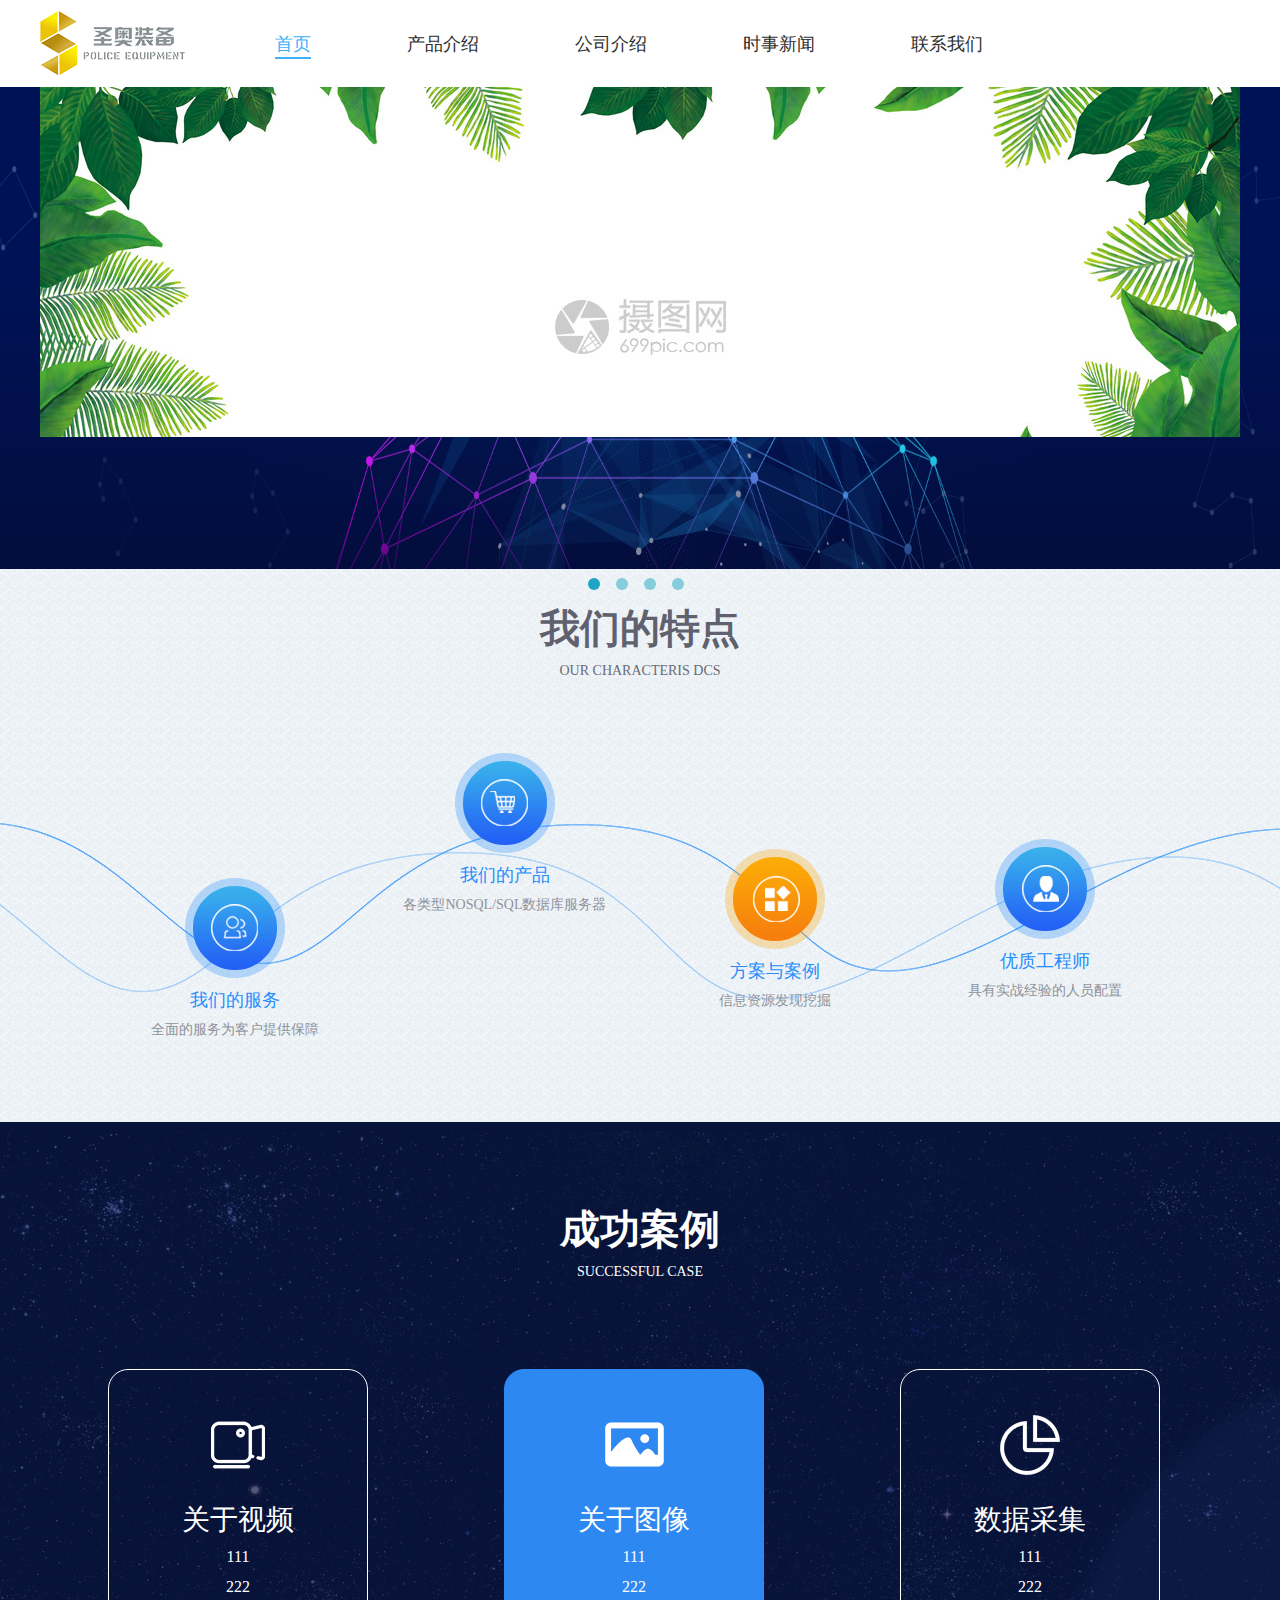
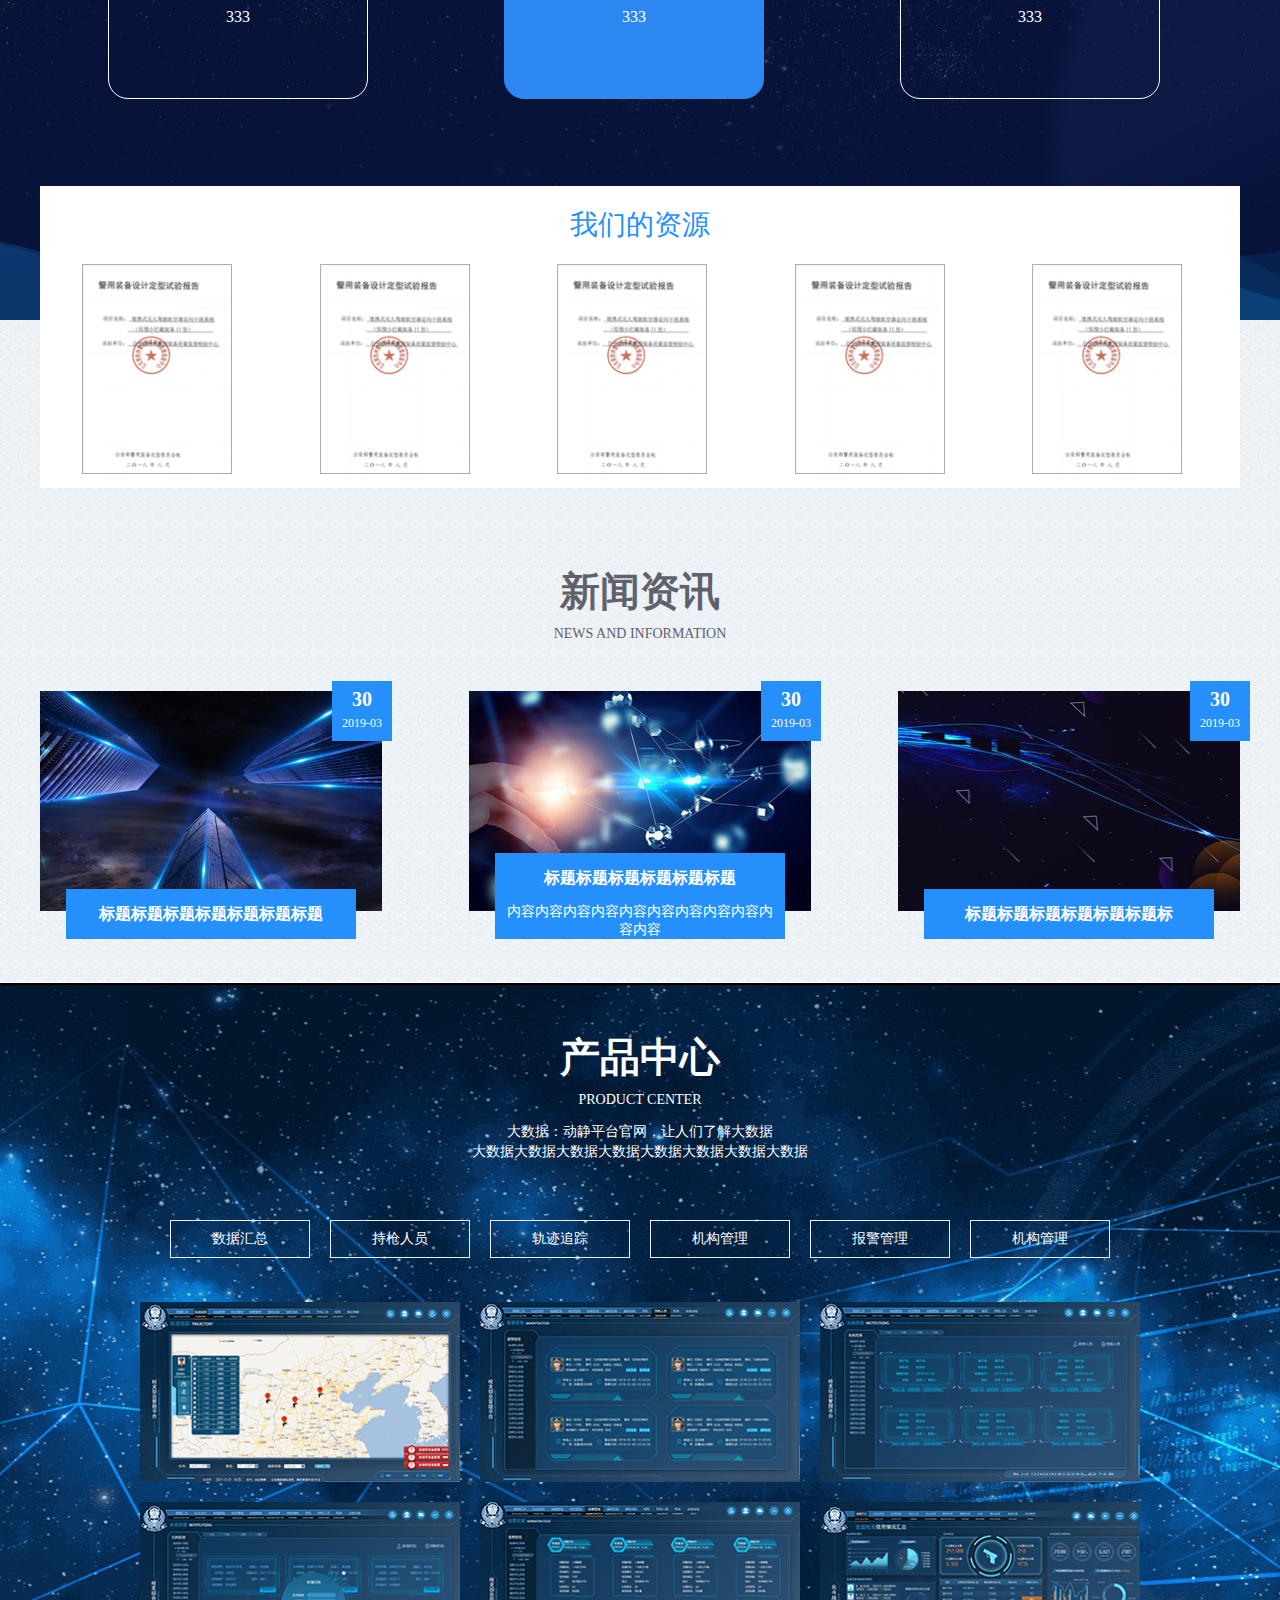
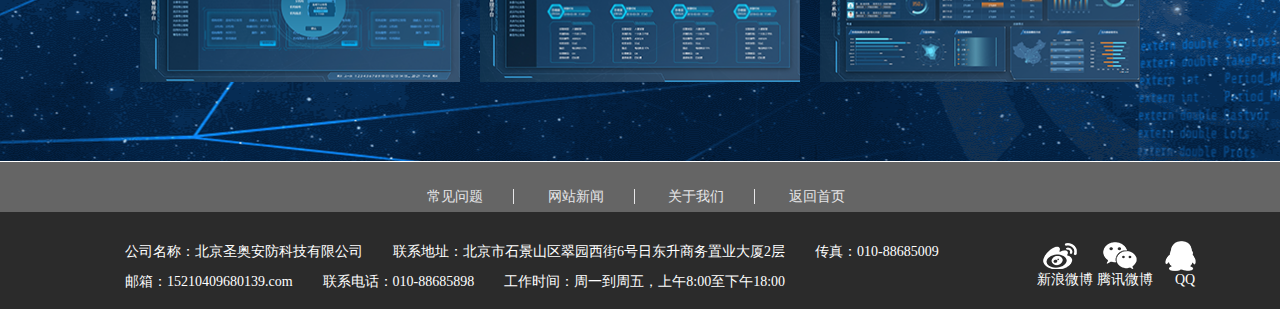
<file: html/index.html>
<!DOCTYPE HTML PUBLIC "-//W3C//DTD XHTML 1.0 Strict//EN" "http://www.w3.org/TR/xhtml1/DTD/xhtml1-strict.dtd">
<html dir="ltr" xmlns="http://www.w3.org/1999/xhtml" lang="en-US">

<head>
<meta http-equiv="Content-Type" content="text/html; charset=UTF-8">
<meta name="viewport" content="width=device-width, user-scalable=no">
<title>圣奥装备</title>
<link rel="stylesheet" href="../style/reset.css" type="text/css" media="screen">
<link rel="stylesheet" type="text/css" href="../style/banner.css" media="screen" />
<link rel="stylesheet" href="../style/index11.css">
<script type="text/javascript" src="../js/jquery.js"></script>
</head>

<body>
<div id="header" class="center1200">
	<h1 class="logo fl">圣奥装备</h1>
	<div class="nav fl clearfix">
		<ul>
			<li>
				<span class="active">首页</span>
			</li>
			<li>
				<span>产品介绍</span>
			</li>
			<li>
				<span>公司介绍</span>
			</li>
			<li>
				<span>时事新闻</span>
			</li>
			<li>
				<span>联系我们</span>
			</li>
		</ul>
	</div>
</div>
<div id="banner">
	<div style="position:relative;" class="slideshow grid_12 ">
		<div class="holder">
			<!-- 主体部分 -->
			<div id="wowslider-container" >
				<div class="ws_images" >
					<ul>
						<li><a href="#"><img src="../img/banner/a1.jpg" alt="123"  title="" /></a></li>
						<li><a href="#"><img src="../img/banner/a2.jpg" alt="456" title="标题1234" /></a>标题12345</li>
						<li><a href="#"><img src="../img/banner/a3.jpg" alt="789" title="标题1234" /></a>标题12346</li>
						<!-- <li><iframe width="100%" height="100%" src="https://www.youtube.com/embed/_GOt0sMIZVY?autoplay=0&rel=0&enablejsapi=1&playerapiid=ytplayer&wmode=transparent"frameborder="0" allowfullscreen></iframe><img src="../img/banner/slide5new.jpg" alt="012" title="" /></li> -->
						<li><a href="#"><img src="../img/banner/a4.jpg" alt="012" title="" /></a></li>
					</ul>
				</div>
				<div class="ws_bullets">
					<div>
						<a href="#"><img src="../img/banner/slide1.png" alt="CSS3 Slider" /></a>
						<a href="#"><img src="../img/banner/slide2.png" alt="CSS Slideshow" /></a>
						<a href="#"><img src="../img/banner/slide3.png" alt="CSS Gallery" /></a>
						<a href="#"><img src="../img/banner/slide5new.jpg" alt="Video Support" /></a>
					</div>
				</div>
			</div>
			<script type="text/javascript" src="../js/wowslider.js"></script>
			<script type="text/javascript" src="../js/script.js"></script>
			<!-- 主体部分. -->
		</div>
	</div>
	<!-- <div class="banner ">
		1111
	</div> -->
</div>
<div id="content">
	<div class="tedian">
		<div class="bg"></div>
		<div class="main center1200">
			<div class="title">
				<h2>我们的特点</h2>
				<span>OUR CHARACTERIS DCS</span>
			</div>
			<ul class="item_wrap  ">
				<li class="item item1">
					<div class="icon"></div>
					<div class="title1">我们的服务</div>
					<div class="title2">全面的服务为客户提供保障</div>
				</li>
				<li class="item item2">
					<div class="icon"></div>
					<div class="title1">我们的产品</div>
					<div class="title2">各类型NOSQL/SQL数据库服务器</div>
				</li>
				<li class="item item3">
					<div class="icon"></div>
					<div class="title1">方案与案例</div>
					<div class="title2">信息资源发现挖掘</div>
				</li>
				<li class="item item4">
					<div class="icon"></div>
					<div class="title1">优质工程师</div>
					<div class="title2">具有实战经验的人员配置</div>
				</li>
			</ul>
		</div>
	</div>
	<div class="case">
		<div class="main center1200">
			<div class="title">
				<h2>成功案例</h2>
				<span>SUCCESSFUL CASE</span>
			</div>
			<ul class="item_wrap clearfix">
				<li class="item fl">
					<div class="item_box item_box1">
						<div class="item_icon"></div>
						<div class="item_title">关于视频</div>
						<p>111</p>
						<p>222</p>
						<p>333</p>
					</div>
				</li>
				<li class="item fl">
					<div class="item_box item_box2">
						<div class="item_icon"></div>
						<div class="item_title">关于图像</div>
						<p>111</p>
						<p>222</p>
						<p>333</p>
					</div>
				</li>
				<li class="item fl">
					<div class="item_box item_box3">
						<div class="item_icon"></div>
						<div class="item_title">数据采集</div>
						<p>111</p>
						<p>222</p>
						<p>333</p>
					</div>
				</li>
			</ul>
		</div>
	</div>
	<div class="news">
		<div class="main center1200">
			<div class="ziyuan">
				<p>我们的资源</p>
				<div class="img_wrap clearfix">
					<img src="../img/2456.png" alt="">
					<img src="../img/2456.png" alt="">
					<img src="../img/2456.png" alt="">
					<img src="../img/2456.png" alt="">
					<img src="../img/2456.png" alt="">
				</div>
			</div>
			<div class="title">
				<h2>新闻资讯</h2>
				<span>NEWS AND INFORMATION</span>
			</div>
			<div class="item_wrap">
				<div class="item fl">
					<img src="../img/news1.png" alt="">
					<div class="title">
						<h3>标题标题标题标题标题标题标题</h3>
					</div>
					<div class="icon">
						<strong>30</strong>
						<p>2019-03</p>
					</div>
				</div>
				<div class="item center">
					<img src="../img/news2.png" alt="">
					<div class="title">
						<h3>标题标题标题标题标题标题</h3>
						<p>内容内容内容内容内容内容内容内容内容内容内容</p>
					</div>
					<div class="icon">
						<strong>30</strong>
						<p>2019-03</p>
					</div>
				</div>
				<div class="item fr">
					<img src="../img/news3.png" alt="">
					<div class="title">
						<h3>标题标题标题标题标题标题标</h3>
					</div>
					<div class="icon">
						<strong>30</strong>
						<p>2019-03</p>
					</div>
				</div>
			</div>
		</div>
	</div>
	<div class="product">
		<div class="main center1200">
			<div class="title">
				<h2>产品中心</h2>
				<span>PRODUCT CENTER</span>
			</div>
			<div class="jieshao">
				<p>大数据：动静平台官网，让人们了解大数据</p>
				<p>大数据大数据大数据大数据大数据大数据大数据大数据</p>
			</div>
			<div class="nav">
				<div class="nav_item fl">数据汇总</div>
				<div class="nav_item fl">持枪人员</div>
				<div class="nav_item fl">轨迹追踪</div>
				<div class="nav_item fl">机构管理</div>
				<div class="nav_item fl">报警管理</div>
				<div class="nav_item fl">机构管理</div>
			</div>
			<div class="img_wrap">
				<img src="../img/product1.png" alt="" class="fl">
				<img src="../img/product2.png" alt="" class="fl">
				<img src="../img/product3.png" alt="" class="fl last">
				<img src="../img/product4.png" alt="" class="fl">
				<img src="../img/product5.png" alt="" class="fl">
				<img src="../img/product6.png" alt="" class="fl last">
			</div>
		</div>
	</div>
</div>
<div id="footer">
	<div class="up">
		<div class="main">
			<span>常见问题</span>
			<span>网站新闻</span>
			<span>关于我们</span>
			<span class="last">返回首页</span>
		</div>
	</div>
	<div class="down">
		<div class="main clearfix">
			<div class="message fl">
				<p>公司名称：北京圣奥安防科技有限公司</p>
				<p>联系地址：北京市石景山区翠园西街6号日东升商务置业大厦2层</p>
				<p>传真：010-88685009</p>
				<p>邮箱：15210409680139.com</p>
				<p>联系电话：010-88685898</p>
				<p>工作时间：周一到周五，上午8:00至下午18:00</p>
			</div>
			<div class="link fr">
				<div class="item fl">
					<p class="icon icon1"></p>
					<p class="text">新浪微博</p>
				</div>
				<div class="item fl">
					<p class="icon icon2"></p>
					<p class="text">腾讯微博</p>
				</div>
				<div class="item fl">
					<p class="icon icon3"></p>
					<p class="text">QQ</p>
				</div>
			</div>
		</div>
	</div>
</div>
</body>
</html>
</file>
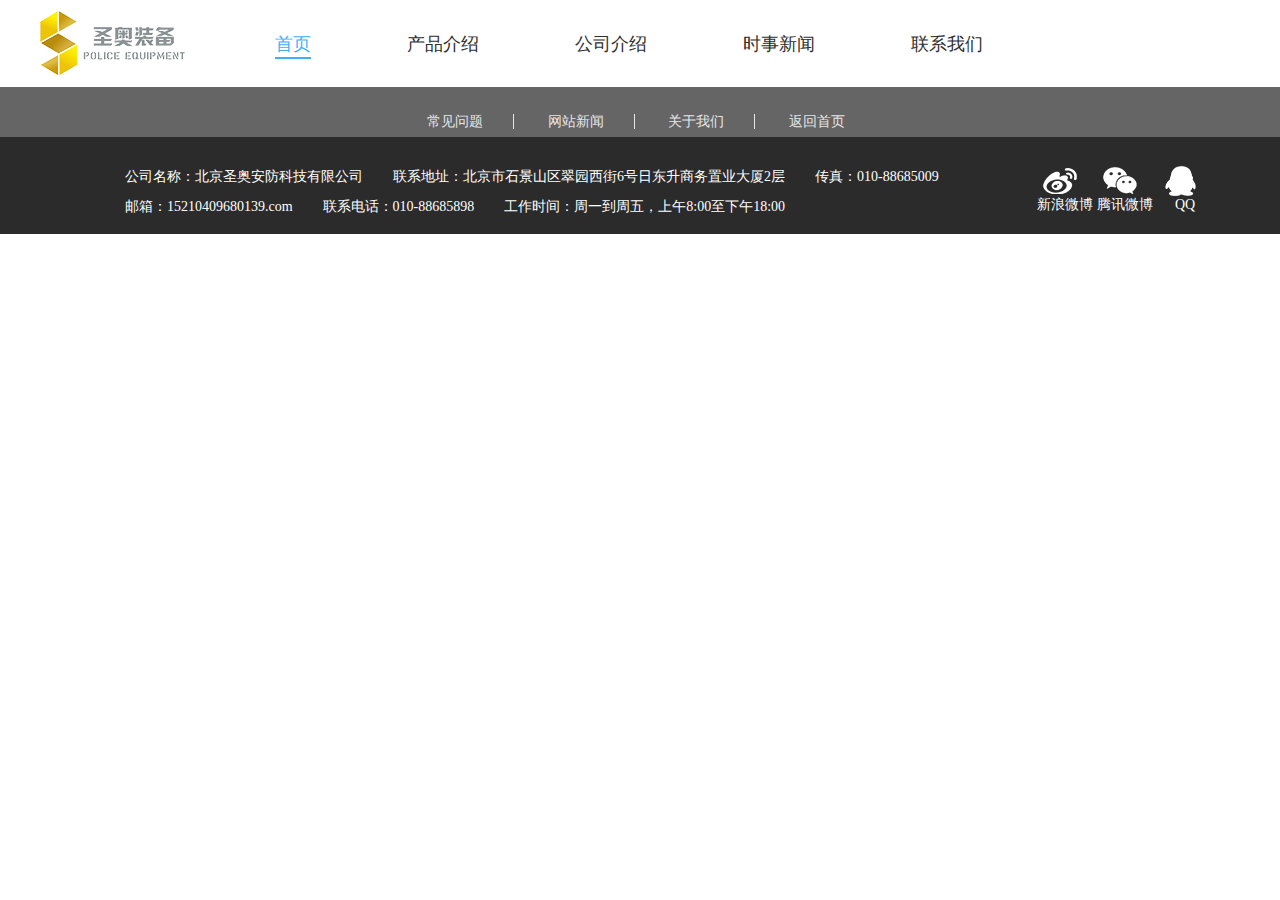
<file: html/company.html>
<!DOCTYPE HTML PUBLIC "-//W3C//DTD XHTML 1.0 Strict//EN" "http://www.w3.org/TR/xhtml1/DTD/xhtml1-strict.dtd">
<html dir="ltr" xmlns="http://www.w3.org/1999/xhtml" lang="en-US">

<head>
<meta http-equiv="Content-Type" content="text/html; charset=UTF-8">
<meta name="viewport" content="width=device-width, user-scalable=no">
<title>圣奥装备</title>
<link rel="stylesheet" href="../style/reset.css" type="text/css" media="screen">
<link rel="stylesheet" type="text/css" href="../style/banner.css" media="screen" />
<link rel="stylesheet" href="../style/product.css">
<script type="text/javascript" src="../js/jquery.js"></script>
</head>

<body>
<div id="header" class="center1200">
	<h1 class="logo fl">圣奥装备</h1>
	<div class="nav fl clearfix">
		<ul>
			<li>
				<span class="active">首页</span>
			</li>
			<li>
				<span>产品介绍</span>
			</li>
			<li>
				<span>公司介绍</span>
			</li>
			<li>
				<span>时事新闻</span>
			</li>
			<li>
				<span>联系我们</span>
			</li>
		</ul>
	</div>
</div>
<div id="banner">
	
	
</div>
<div id="content">
	







</div>
<div id="footer">
	<div class="up">
		<div class="main">
			<span>常见问题</span>
			<span>网站新闻</span>
			<span>关于我们</span>
			<span class="last">返回首页</span>
		</div>
	</div>
	<div class="down">
		<div class="main clearfix">
			<div class="message fl">
				<p>公司名称：北京圣奥安防科技有限公司</p>
				<p>联系地址：北京市石景山区翠园西街6号日东升商务置业大厦2层</p>
				<p>传真：010-88685009</p>
				<p>邮箱：15210409680139.com</p>
				<p>联系电话：010-88685898</p>
				<p>工作时间：周一到周五，上午8:00至下午18:00</p>
			</div>
			<div class="link fr">
				<div class="item fl">
					<p class="icon icon1"></p>
					<p class="text">新浪微博</p>
				</div>
				<div class="item fl">
					<p class="icon icon2"></p>
					<p class="text">腾讯微博</p>
				</div>
				<div class="item fl">
					<p class="icon icon3"></p>
					<p class="text">QQ</p>
				</div>
			</div>
		</div>
	</div>
</div>
</body>
</html>
</file>
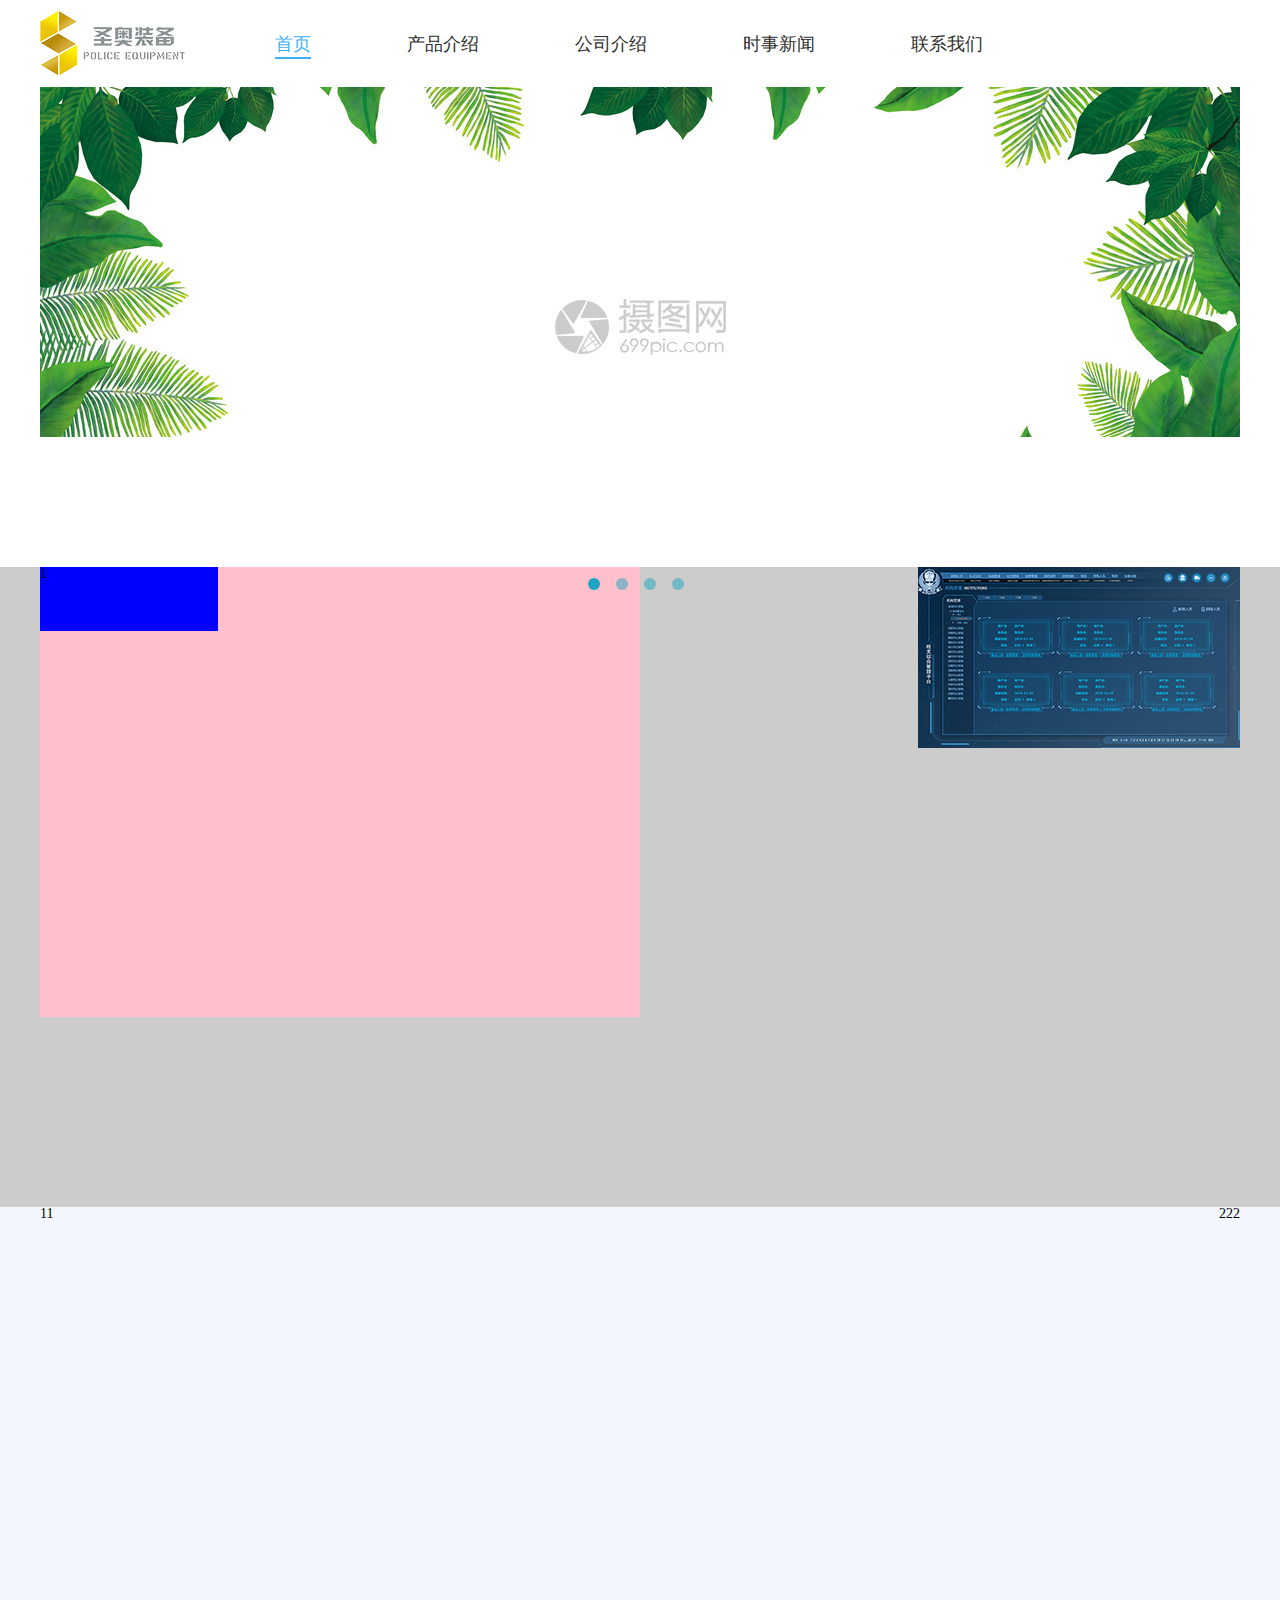
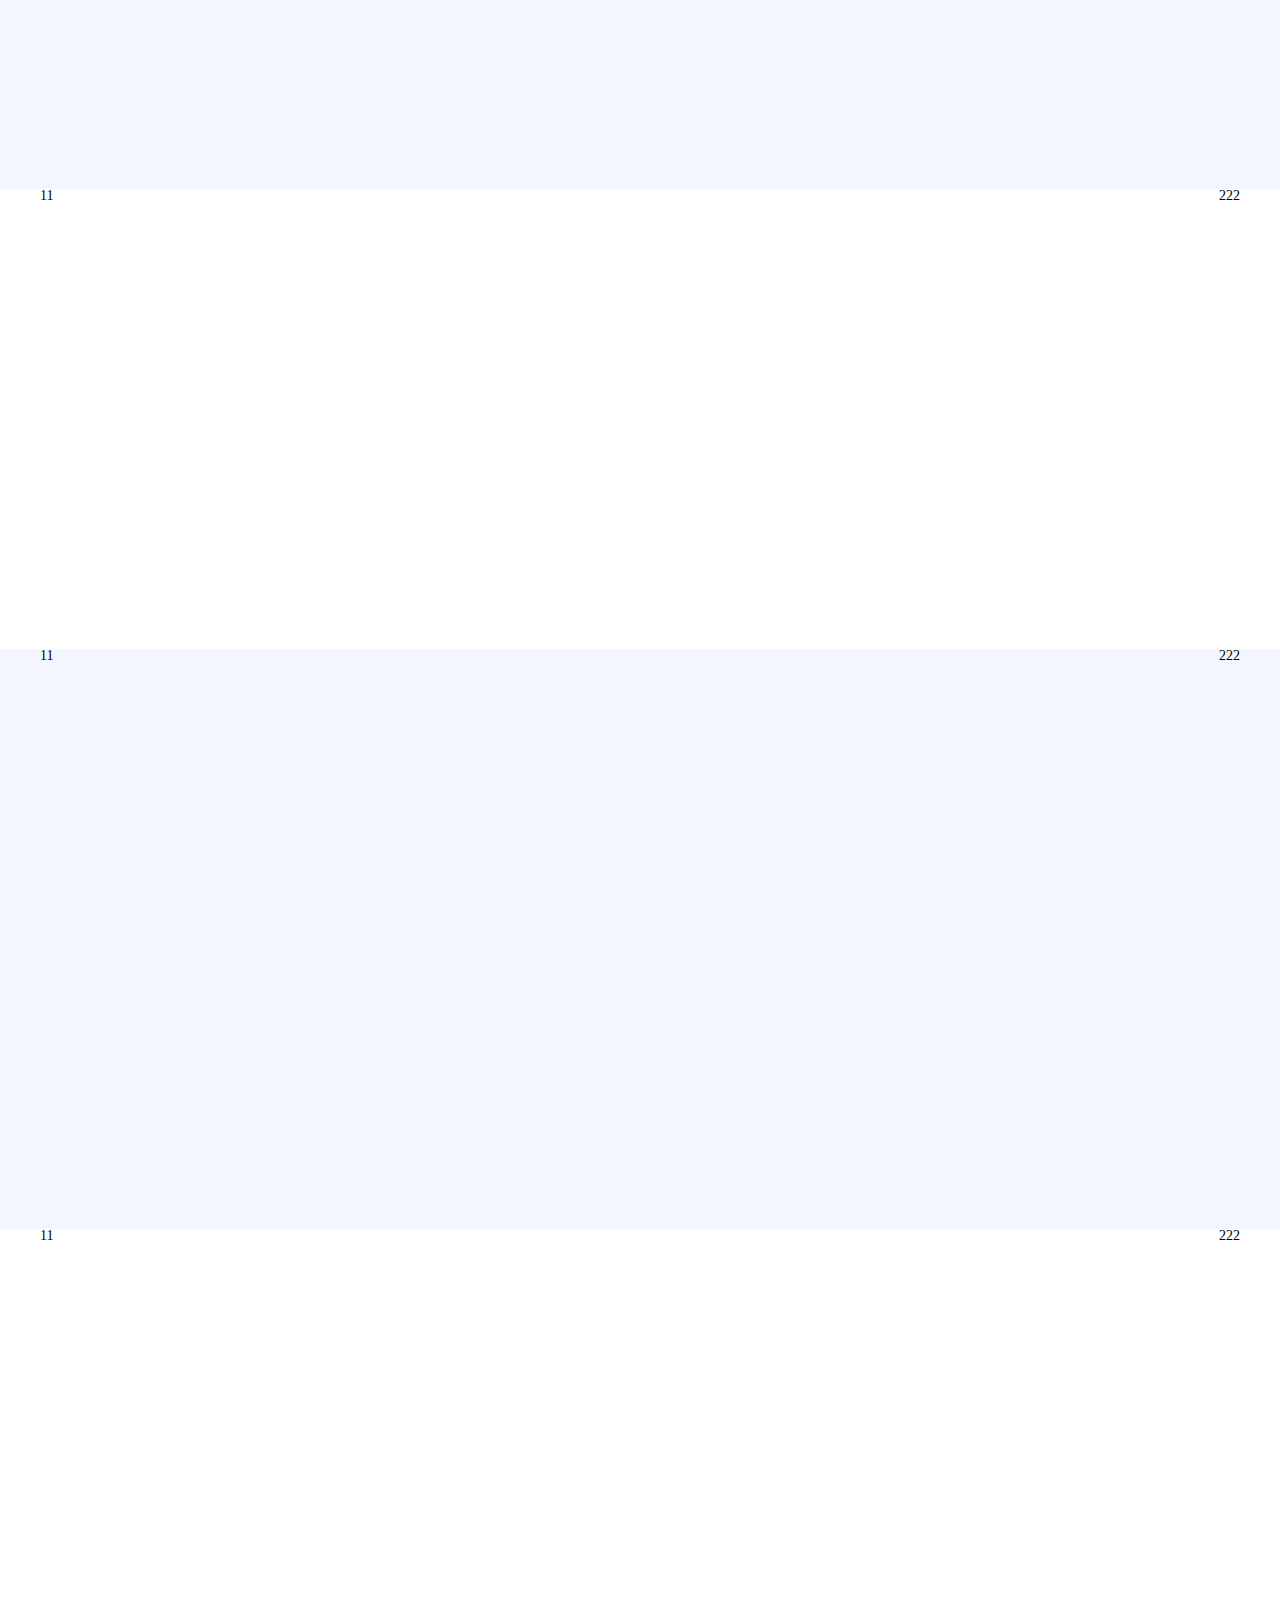
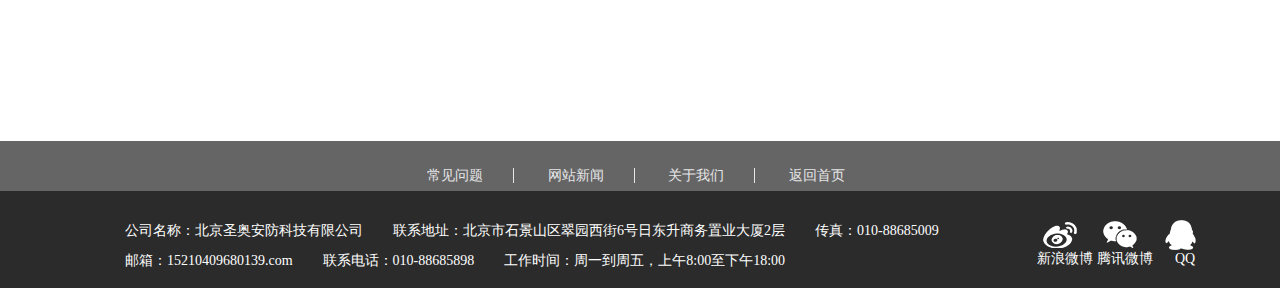
<file: html/product.html>
<!DOCTYPE HTML PUBLIC "-//W3C//DTD XHTML 1.0 Strict//EN" "http://www.w3.org/TR/xhtml1/DTD/xhtml1-strict.dtd">
<html dir="ltr" xmlns="http://www.w3.org/1999/xhtml" lang="en-US">

<head>
<meta http-equiv="Content-Type" content="text/html; charset=UTF-8">
<meta name="viewport" content="width=device-width, user-scalable=no">
<title>圣奥装备</title>
<link rel="stylesheet" href="../style/reset.css" type="text/css" media="screen">
<link rel="stylesheet" type="text/css" href="../style/banner.css" media="screen" />
<link rel="stylesheet" href="../style/product.css">
<script type="text/javascript" src="../js/jquery.js"></script>
</head>

<body>
<div id="header" class="center1200">
	<h1 class="logo fl">圣奥装备</h1>
	<div class="nav fl clearfix">
		<ul>
			<li>
				<span class="active">首页</span>
			</li>
			<li>
				<span>产品介绍</span>
			</li>
			<li>
				<span>公司介绍</span>
			</li>
			<li>
				<span>时事新闻</span>
			</li>
			<li>
				<span>联系我们</span>
			</li>
		</ul>
	</div>
</div>
<div id="banner">
	<div style="position:relative;" class="slideshow grid_12 ">
		<div class="holder">
			<!-- 主体部分 -->
			<div id="wowslider-container" >
				<div class="ws_images" >
					<ul>
						<li><a href="#"><img src="../img/banner/a1.jpg" alt="123"  title="" /></a></li>
						<li><a href="#"><img src="../img/banner/a2.jpg" alt="456" title="标题1234" /></a>标题12345</li>
						<li><a href="#"><img src="../img/banner/a3.jpg" alt="789" title="标题1234" /></a>标题12346</li>
						<!-- <li><iframe width="100%" height="100%" src="https://www.youtube.com/embed/_GOt0sMIZVY?autoplay=0&rel=0&enablejsapi=1&playerapiid=ytplayer&wmode=transparent"frameborder="0" allowfullscreen></iframe><img src="../img/banner/slide5new.jpg" alt="012" title="" /></li> -->
						<li><a href="#"><img src="../img/banner/a4.jpg" alt="012" title="" /></a></li>
					</ul>
				</div>
				<div class="ws_bullets">
					<div>
						<a href="#"><img src="../img/banner/slide1.png" alt="CSS3 Slider" /></a>
						<a href="#"><img src="../img/banner/slide2.png" alt="CSS Slideshow" /></a>
						<a href="#"><img src="../img/banner/slide3.png" alt="CSS Gallery" /></a>
						<a href="#"><img src="../img/banner/slide5new.jpg" alt="Video Support" /></a>
					</div>
				</div>
			</div>
			<script type="text/javascript" src="../js/wowslider.js"></script>
			<script type="text/javascript" src="../js/script.js"></script>
			<!-- 主体部分. -->
		</div>
	</div>
	<!-- <div class="banner ">
		1111
	</div> -->
</div>
<div id="content">
	<div class="module module1">
        <div class="main center1200">
            <div class="text fl left_text">
                <div class="number">
                    <i>1</i>
                </div>
            </div>
            <div class="img_wrap fr">
                <img src="../img/product3.png" alt="">
            </div>
        </div>
    </div>
    <div class="module module2">
        <div class="main center1200">
            <div class="text fl">
                11
            </div>
            <div class="img_wrap fr">
                222
            </div>
        </div>
    </div>
    <div class="module module3">
        <div class="main center1200">
            <div class="text fl">
                11
            </div>
            <div class="img_wrap fr">
                222
            </div>
        </div>
    </div>
    <div class="module module4">
        <div class="main center1200">
            <div class="text fl">
                11
            </div>
            <div class="img_wrap fr">
                222
            </div>
        </div>
    </div>
    <div class="module module5">
        <div class="main center1200">
            <div class="text fl">
                11
            </div>
            <div class="img_wrap fr">
                222
            </div>
        </div>
    </div>   








</div>
<div id="footer">
	<div class="up">
		<div class="main">
			<span>常见问题</span>
			<span>网站新闻</span>
			<span>关于我们</span>
			<span class="last">返回首页</span>
		</div>
	</div>
	<div class="down">
		<div class="main clearfix">
			<div class="message fl">
				<p>公司名称：北京圣奥安防科技有限公司</p>
				<p>联系地址：北京市石景山区翠园西街6号日东升商务置业大厦2层</p>
				<p>传真：010-88685009</p>
				<p>邮箱：15210409680139.com</p>
				<p>联系电话：010-88685898</p>
				<p>工作时间：周一到周五，上午8:00至下午18:00</p>
			</div>
			<div class="link fr">
				<div class="item fl">
					<p class="icon icon1"></p>
					<p class="text">新浪微博</p>
				</div>
				<div class="item fl">
					<p class="icon icon2"></p>
					<p class="text">腾讯微博</p>
				</div>
				<div class="item fl">
					<p class="icon icon3"></p>
					<p class="text">QQ</p>
				</div>
			</div>
		</div>
	</div>
</div>
</body>
</html>
</file>
<file: style/banner.css>
/*
 *	generated by WOW Slider 2.6
 *	template Shady
 */
@font-face {
    font-family: 'MisoBold';
    src: url('miso-bold-webfont.eot');
    src: url('miso-bold-webfont.eot?#iefix') format('embedded-opentype'),
         url('miso-bold-webfont.ttf') format('truetype');
    font-weight: normal;
    font-style: normal;
}

@font-face {
  font-family: 'fullscreen';
  src: url('fullscreen.eot');
  src: url('fullscreen.eot#iefix') format('embedded-opentype'),
       url('fullscreen.woff') format('woff'),
       url('fullscreen.ttf') format('truetype'),
       url('fullscreen.svg#fullscreen') format('svg');
  font-weight: normal;
  font-style: normal;
}

@font-face {
  font-family: 'wowslider-controls';
  src: url('wowslider-controls.eot');
  src: url('wowslider-controls.eot#iefix') format('embedded-opentype'),
       url('wowslider-controls.woff') format('woff'),
       url('wowslider-controls.ttf') format('truetype'),
       url('wowslider-controls.svg#wowslider-controls') format('svg');
  font-weight: normal;
  font-style: normal;
}



#wowslider-container { 
	zoom: 1; 
	position: relative; 
	width: 100%;
	max-width:1200px;
	/* max-height:350px; */
	height:480px;
	margin:0px auto 0px;
	z-index:100;
	border:none;
	text-align:left; /* reset align=center */
	font-size: 10px;
}
#wowslider-container.fullscreen-mode,
#wowslider-container.fullwidth-mode {
	max-width:none;
	max-height:none;
}


* html #wowslider-container{ width:960px }
#wowslider-container .ws_images ul{
	position:relative;
	width: 10000%; 
	height:100%;
	left:0;
	list-style:none;
	margin:0;
	padding:0;
	border-spacing:0;
	overflow: visible;
	/*table-layout:fixed;*/
}
#wowslider-container .ws_images ul li{
	position: relative;
	width:1%;
	height:100%;
	line-height:0; /*opera*/
	overflow: hidden;
	float:left;
	font-size:0;
	padding:0 0 0 0 !important;
	margin:0 0 0 0 !important;
}

#wowslider-container .ws_images{
	position: relative;
	left:0;
	top:0;
	width:100%;
	height:100%;
	max-height:350px;
	overflow:hidden;
}
#wowslider-container.fullscreen-mode .ws_images,
#wowslider-container.fullwidth-mode .ws_images {
	max-height:none;
}
#wowslider-container .ws_images a{
	width:100%;
	display:block;
	color:transparent;
}
#wowslider-container.fullscreen-mode .ws_images a,
#wowslider-container.fullwidth-mode .ws_images a {
	height:100%;
}
#wowslider-container img{
	max-width: none !important;
}
#wowslider-container .ws_images img{
	width:100%;
	border:none 0;
	max-width: none;
	padding:0;
	margin:0;
}

#wowslider-container .ws_images iframe {
	position: absolute;
	z-index: -1;
}
#wowslider-container a{ 
	text-decoration: none; 
	outline: none; 
	border: none; 
}

#wowslider-container  .ws_bullets { 
	float: left;
	position:absolute;
	z-index:70;
}
#wowslider-container  .ws_bullets div{
	position:relative;
	float:left;
	font-size: 0px; 
}
#wowslider-container  a.wsl{
	display:none;
}
#wowslider-container  .ws_bullets { 
	padding: 10px; 
}
#wowslider-container .ws_bullets a { 
	margin-left:16px;
	width:12px;
	height:12px;
	float: left;
	text-indent: -4000px;
	position:relative;

	background: rgb(30,165,194); /* ie */
	background: rgba(30,165,194,0.5);
	-webkit-border-radius: 50%;
	-moz-border-radius: 50%;
	border-radius: 50%;
}
#wowslider-container .ws_bullets a.ws_selbull, #wowslider-container .ws_bullets a:hover{
	background: rgba(30,165,194,1);
}
#wowslider-container .ws_bullets a:hover {
	-webkit-animation: pulseIn .9s infinite linear;
	-moz-animation: pulseIn .9s infinite linear;
	animation: pulseIn .9s infinite linear;
}
#wowslider-container a.ws_next, #wowslider-container a.ws_prev {
	font-family: 'wowslider-controls';
	position:absolute;
	display:none;
	text-shadow: none;
	text-align: center;
	background: rgb(30,165,194);
	color: #fff;
	top:50%;
	margin-top:-2.5em;
	height: 5em;
	width: 5em;
	z-index:60;
	-webkit-border-radius: 50%;
	-moz-border-radius: 50%;
	border-radius: 50%;
}
#wowslider-container a.ws_next:hover,
#wowslider-container a.ws_prev:hover{
	background: rgba(30,165,194,0.6);
}
#wowslider-container a.ws_next{
	right:10px;
}
#wowslider-container a.ws_next:after {
	content: '\e801';
	display: block;
	font-size: 3.5em;
	line-height: 1.7em;
}
#wowslider-container a.ws_prev {
	left:10px;
}

@keyframes b_s {
	from{
		transform: scale(1)
	}
	to{
		transform: scale(1.5)
	}
}


#wowslider-container a.ws_prev:after {
	/* content: '\e800'; */
	content: '<';
	display: block;
	/* font-size: 3.5em; */
	font-size: 26px;
	line-height: 60px;
	/* line-height: 1.7em; */
	animation: b_s .6s linear infinite;
	animation-direction: alternate;
}
#wowslider-container a.ws_next:after {
	/* content: '\e800'; */
	content: '>';
	display: block;
	/* font-size: 3.5em; */
	font-size: 26px;
	line-height: 60px;
	/* line-height: 1.7em; */
	animation: b_s .6s linear infinite;
	animation-direction: alternate;
}

/* 
#wowslider-container a.ws_prev:hover:after {
	-webkit-animation: prevArrow .7s infinite ease-in-out;
	-moz-animation: prevArrow .7s infinite ease-in-out;
	animation: prevArrow .7s infinite ease-in-out;
} */
/* #wowslider-container a.ws_next:hover:after {
	-webkit-animation: nextArrow .7s infinite ease-in-out;
	-moz-animation: nextArrow .7s infinite ease-in-out;
	animation: nextArrow .7s infinite ease-in-out;
} */





* html #wowslider-container a.ws_next,* html #wowslider-container a.ws_prev{display:block;}
#wowslider-container:hover a.ws_next, #wowslider-container:hover a.ws_prev {display:block}
/* bottom center */
#wowslider-container  .ws_bullets {
	bottom:-33px;
	left:50%;
}
#wowslider-container  .ws_bullets div{
	left:-70%;
}

#wowslider-container .ws-title{
	position:absolute;
	display:block;
	bottom: 0.31em;
	left: 1.23em;
	margin: 9px;
	z-index: 50;
	font-family:MisoBold, Oswald, Impact,Charcoal, sans-serif;
	font-size: 5.5em;
	color: #FFF;
	text-shadow: 1px 1px 1px #333333;
}
#wowslider-container .ws-title div,#wowslider-container .ws-title span{
	display:inline-block;
	padding:10px;
	background:#3398B6;
	border-radius:5px;
	-moz-border-radius:5px;
	-webkit-border-radius:5px;
	opacity:0.95;
	filter:progid:DXImageTransform.Microsoft.Alpha(opacity=95);	
}
#wowslider-container .ws-title div{
	display:block;
	background:#B02D15;
	margin-top:10px;
	color: #FFFFFF;
	opacity:0.8;
	text-shadow: 1px 1px 1px #000000;
}


#wowslider-container .ws_images > ul{
	animation: wsBasic 16.8s infinite;
	-moz-animation: wsBasic 16.8s infinite;
	-webkit-animation: wsBasic 16.8s infinite;
}
@keyframes wsBasic{0%{left:-0%} 14.88%{left:-0%} 25%{left:-100%} 39.88%{left:-100%} 50%{left:-200%} 64.88%{left:-200%} 75%{left:-300%} 89.88%{left:-300%} }
@-moz-keyframes wsBasic{0%{left:-0%} 14.88%{left:-0%} 25%{left:-100%} 39.88%{left:-100%} 50%{left:-200%} 64.88%{left:-200%} 75%{left:-300%} 89.88%{left:-300%} }
@-webkit-keyframes wsBasic{0%{left:-0%} 14.88%{left:-0%} 25%{left:-100%} 39.88%{left:-100%} 50%{left:-200%} 64.88%{left:-200%} 75%{left:-300%} 89.88%{left:-300%} }



#wowslider-container .ws_bullets  a img{
	text-indent:0;
	display:block;
	bottom:16px;
	left:-115px;
	visibility:hidden;
	position:absolute;
    -moz-box-shadow: 0 0 5px #999999;
    box-shadow: 0 0 5px #999999;
    border: 3px solid #ffffff;
	max-width:none;
}
#wowslider-container .ws_bullets a:hover img{
	visibility:visible;
}

#wowslider-container .ws_bulframe div div{
	height:75px;
	overflow:visible;
	position:relative;
}
#wowslider-container .ws_bulframe div div img {
	height: 100%;
}
#wowslider-container .ws_bulframe div {
	left:0;
	overflow:hidden;
	position:relative;
	width:200px;
	background-color:#ffffff;
}
#wowslider-container  .ws_bullets .ws_bulframe{
	display:none;
	bottom:18px;
	overflow:visible;
	position:absolute;
	cursor:pointer;
    -moz-box-shadow: 0 0 5px #999999;
    box-shadow: 0 0 5px #999999;
    border: 3px solid #ffffff;
}
#wowslider-container .ws_bulframe span{
	display:block;
	position:absolute;
	bottom:-9px;
	margin-left:0px;
	left:95px;
	background:url(./triangle.png);
	width:15px;
	height:6px;
}

#wowslider-container.ws_gestures,
#wowslider-container.ws_gestures > div > a {
	cursor: -webkit-grab;
	cursor: -moz-grab;
	cursor: url("[data-uri]"), move;
}
#wowslider-container.ws_gestures.ws_grabbing,
#wowslider-container.ws_gestures.ws_grabbing > div > a {
	cursor: -webkit-grabbing;
	cursor: -moz-grabbing;
	cursor: url("[data-uri]"), move;
}

/* hide controls when video start play */
#wowslider-container.ws_video_playing .ws_bullets {
	display: none;
}
#wowslider-container.ws_video_playing:hover .ws_bullets {
	display: block;
}
/* IE fix because it don't show controls on hover if frame visible */
#wowslider-container.ws_video_playing_ie .ws_bullets,
#wowslider-container.ws_video_playing_ie a.ws_next,
#wowslider-container.ws_video_playing_ie a.ws_prev {
	display: block;
}


/* youtube/vimeo buttons */
#wowslider-container .ws_video_btn {
	position: absolute;
	display: none;
	cursor: pointer;
	top: 0;
	left: 0;
	width: 100%;
	height: 100%;
	z-index: 55;
}
#wowslider-container .ws_video_btn.ws_youtube,
#wowslider-container .ws_video_btn.ws_vimeo {
	display: block;
}
#wowslider-container .ws_video_btn div {
	position: absolute;
	background-image: url(./playvideo.png);
	background-size: 200%;
	top: 50%;
	left: 50%;
	width: 7em;
	height: 5em;
	margin-left: -3.5em;
	margin-top: -2.5em;
}
#wowslider-container .ws_video_btn.ws_youtube div {
	background-position: 0 0;
}
#wowslider-container .ws_video_btn.ws_youtube:hover div {
	background-position: 100% 0;
}
#wowslider-container .ws_video_btn.ws_vimeo div {
	background-position: 0 100%;
}
#wowslider-container .ws_video_btn.ws_vimeo:hover div {
	background-position: 100% 100%;
}

#wowslider-container1 .ws_playpause.ws_hide {
	display: none !important;
}

#wowslider-container .ws_fullscreen {
	display: none;
	position: absolute;
	font-family: "fullscreen";
	top: .5em;
	right: .5em;
	font-size: 2.25em;
	z-index: 59;
	color: #1EA5C2;
	text-shadow: none;
}
#wowslider-container .ws_fullscreen:hover {
	-webkit-animation: pulseOut .9s infinite linear;
	-moz-animation: pulseOut .9s infinite linear;
	animation: pulseOut .9s infinite linear;
}


#wowslider-container:hover .ws_fullscreen {
	display: block;
}
#wowslider-container .ws_fullscreen:after {
	content: '\e800';
}

.ws_fs_wrapper {
	width:100%;
	height: 100%;
	background: #EFECDD;
}

.ws_fs_wrapper > #wowslider-container,
.ws_fs_wrapper > #wowslider-container .ws_images {
	margin:0 auto;
	max-height: none;
}

.ws_fs_wrapper > #wowslider-container .ws_fullscreen {
	position: fixed;
	display: block;
}

.ws_fs_wrapper > #wowslider-container .ws_fullscreen:after {
	content: '\e801';
}

.ws_fs_wrapper > #wowslider-container {
	border: 0;
	outline: 0;
	-webkit-box-shadow: 0;
	-moz-box-shadow: 0;
	box-shadow: 0; 
}



@-webkit-keyframes pulseIn {
    0% {-webkit-transform: scale(1);}
    50% {-webkit-transform: scale(1.2);}
    100% {-webkit-transform: scale(1);}
}
@-moz-keyframes pulseIn {
    0% {-moz-transform: scale(1);}
    50% {-moz-transform: scale(1.2);}
    100% {-moz-transform: scale(1);}
}
@keyframes pulseIn {
    0% {transform: scale(1);}
    50% {transform: scale(1.2);}
    100% {transform: scale(1);}
}

@-webkit-keyframes pulseOut {
    0% {-webkit-transform: scale(1);}
    50% {-webkit-transform: scale(0.8);}
    100% {-webkit-transform: scale(1);}
}
@-moz-keyframes pulseOut {
    0% {-moz-transform: scale(1);}
    50% {-moz-transform: scale(0.8);}
    100% {-moz-transform: scale(1);}
}
@keyframes pulseOut {
    0% {transform: scale(1);}
    50% {transform: scale(0.8);}
    100% {transform: scale(1);}
}





@-webkit-keyframes nextArrow {
	0%, 100% { -webkit-transform: translateX(0px); }
	25% { -webkit-transform: translateX(2px); }
	75% { -webkit-transform: translateX(-2px); }
}
@-moz-keyframes nextArrow {
	0%, 100% { -moz-transform: translateX(0px); }
	25% { -moz-transform: translateX(2px); }
	75% { -moz-transform: translateX(-2px); }
}
@keyframes nextArrow {
	0%, 100% { -moz-transform: translateX(0px);transform: translateX(0px); }
	25% { -moz-transform: translateX(2px);transform: translateX(2px); }
	75% { -moz-transform: translateX(-2px);transform: translateX(-2px); }
}

@-webkit-keyframes prevArrow {
	0%, 100% { -webkit-transform: translateX(0px); }
	25% { -webkit-transform: translateX(-2px); }
	75% { -webkit-transform: translateX(2px); }
}
@-moz-keyframes prevArrow {
	0%, 100% { -moz-transform: translateX(0px); }
	25% { -moz-transform: translateX(-2px); }
	75% { -moz-transform: translateX(2px); }
}
@keyframes prevArrow {
	0%, 100% { -moz-transform: translateX(0px);transform: translateX(0px); }
	25% { -moz-transform: translateX(-2px);transform: translateX(-2px); }
	75% { -moz-transform: translateX(2px);transform: translateX(2px); }
}
</file>
<file: style/index11.css>
/* 公用类 */
.center1200 {
  width: 1200px;
  margin: 0 auto;
}
.clearfix:before,
.clearfix:after {
  content: "";
  display: table;
}
.clearfix:after {
  clear: both;
}
.clearfix {
  *zoom: 1;
  /*IE/7/6*/
}
.fl {
  float: left !important;
}
.fr {
  float: right !important;
}
.mt25 {
  margin-top: 25px;
}
#header {
  height: 76px;
  padding-top: 11px;
}
#header .logo {
  text-indent: -999px;
  width: 145px;
  height: 64px;
  background: url(../img/logo.png) no-repeat;
}
#header .nav {
  height: 76px;
  margin-left: 42px;
  font-size: 18px;
  color: #2e2e2e;
}
#header .active {
  color: #3eb0f9;
  /* text-decoration: underline; */
  border-bottom: 2px solid #3eb0f9;
}
.nav ul li {
  float: left;
  padding: 24px 48px;
}
.nav span {
  padding-bottom: 3px;
}
#banner {
  width: 100%;
  height: 482px;
  background: url(../banner.png) no-repeat;
  background-size: 100% 100%;
}
#content .tedian {
  background: url(../img/tedian-bg.png) repeat-x;
}
.tedian .main {
  height: 513px;
  padding-top: 40px;
}
.tedian .title {
  width: 100%;
  text-align: center;
}
.tedian .title h2 {
  font-size: 40px;
  color: #5f616e;
  font-family: '微软雅黑 Regular';
}
.tedian .title span {
  font-size: 14px;
  color: #696b77;
  line-height: 44px;
}
.tedian {
  position: relative;
}
.tedian .bg {
  position: absolute;
  bottom: 120px;
  width: 100%;
  height: 180px;
  background: url(../img/tedian-bg2.png) no-repeat center;
}
.tedian .item_wrap {
  position: relative;
  width: 1080px;
  height: 430px;
  margin: 0 auto;
}
.tedian .item_wrap .item {
  width: 25%;
  float: left;
  text-align: center;
}
.tedian .item_wrap .item .icon {
  width: 100px;
  height: 100px;
  margin: 0 auto;
  background: url(../img/1.png) no-repeat;
  background-size: 100% 100%;
}
.tedian .item_wrap .item .title1 {
  font-size: 18px;
  line-height: 45px;
  color: #258dfe;
}
.tedian .item_wrap .item .title2 {
  font-size: 14px;
  color: #8f929b;
}
.tedian .item_wrap .item1 {
  padding-top: 185px;
}
.tedian .item_wrap .item2 {
  padding-top: 60px;
}
.tedian .item_wrap .item2 .icon {
  background: url(../img/2.png) no-repeat;
}
.tedian .item_wrap .item3 {
  padding-top: 156px;
}
.tedian .item_wrap .item3 .icon {
  background: url(../img/3.png) no-repeat;
}
.tedian .item_wrap .item4 {
  padding-top: 146px;
}
.tedian .item_wrap .item4 .icon {
  background: url(../img/4.png) no-repeat;
}
#content .case {
  background: url(../img/case-bg.png) no-repeat center;
}
#content .case .main {
  height: 798px;
}
#content .case .main .title {
  width: 100%;
  padding-top: 88px;
  text-align: center;
  color: #fff;
}
#content .case .main .title h2 {
  font-size: 40px;
  font-family: '微软雅黑 Regular';
}
#content .case .main .title span {
  font-size: 14px;
  line-height: 44px;
}
#content .case .main .item_wrap {
  width: 100%;
  height: 480px;
}
#content .case .main .item_wrap .item {
  width: 33%;
  height: 100%;
  position: relative;
}
#content .case .main .item_wrap .item .item_box {
  position: absolute;
  width: 258px;
  height: 328px;
  top: 0;
  right: 0;
  bottom: 0;
  left: 0;
  margin: auto;
  text-align: center;
  border: 1px solid #fff;
  border-radius: 20px;
}
#content .case .main .item_wrap .item .item_box .item_icon {
  width: 80px;
  height: 65px;
  margin: 42px auto 0;
  background: url(../img/vidio.png) no-repeat center;
}
#content .case .main .item_wrap .item .item_box .item_title {
  font-size: 28px;
  line-height: 45px;
  margin-top: 20px;
  color: #fff;
}
#content .case .main .item_wrap .item .item_box p {
  font-size: 16px;
  line-height: 30px;
  color: #fff;
}
#content .case .main .item_wrap .item .item_box1 .item_icon {
  background: url(../img/vidio.png) no-repeat center;
}
#content .case .main .item_wrap .item .item_box2 {
  background: #2d88f1;
  border-color: #2d88f1;
}
#content .case .main .item_wrap .item .item_box2 .item_icon {
  background: url(../img/pic.png) no-repeat center;
}
#content .case .main .item_wrap .item .item_box3 .item_icon {
  background: url(../img/date.png) no-repeat center;
}
#content .news {
  background: url(../img/tedian-bg.png);
}
#content .news .main {
  height: 410px;
  padding-top: 252px;
  position: relative;
}
#content .news .main .ziyuan {
  position: absolute;
  top: -134px;
  width: 100%;
  height: 302px;
  background: #fff;
}
#content .news .main .ziyuan p {
  font-size: 28px;
  line-height: 78px;
  text-align: center;
  color: #2490fc;
}
#content .news .main .ziyuan .img_wrap {
  width: 100%;
  height: 210px;
}
#content .news .main .ziyuan .img_wrap img {
  width: 150px;
  height: 210px;
  margin: 0 42px;
}
#content .news .main .title {
  width: 100%;
  text-align: center;
  color: #5f616d;
}
#content .news .main .title h2 {
  font-size: 40px;
  font-family: '微软雅黑 Regular';
}
#content .news .main .title span {
  font-size: 14px;
  line-height: 44px;
}
#content .news .main .item_wrap {
  width: 100%;
  height: 290px;
  margin-top: 35px;
  position: relative;
}
#content .news .main .item_wrap .item {
  position: relative;
  width: 342px;
  height: 220px;
}
#content .news .main .item_wrap .item img {
  width: 100%;
  height: 100%;
}
#content .news .main .item_wrap .item .title {
  position: absolute;
  bottom: -28px;
  left: 50%;
  width: 266px;
  padding: 0 12px;
  transform: translateX(-50%);
  background: #258ffc;
  color: #fff;
}
#content .news .main .item_wrap .item .title h3 {
  line-height: 50px;
}
#content .news .main .item_wrap .item .title p {
  line-height: 18px;
}
#content .news .main .item_wrap .item .icon {
  position: absolute;
  top: -10px;
  right: -10px;
  width: 60px;
  height: 60px;
  background: #258ffc;
  color: #fff;
  text-align: center;
}
#content .news .main .item_wrap .item .icon strong {
  font-size: 20px;
  line-height: 36px;
}
#content .news .main .item_wrap .item .icon p {
  font-size: 12px;
}
#content .news .main .item_wrap .center {
  position: absolute;
  left: 50%;
  transform: translateX(-50%);
}
#content .product {
  background: url(../img/product.png) no-repeat center;
}
#content .product .main {
  height: 780px;
}
#content .product .main .title {
  width: 100%;
  padding-top: 56px;
  text-align: center;
  color: #fff;
}
#content .product .main .title h2 {
  font-size: 40px;
  font-family: '微软雅黑 Regular';
}
#content .product .main .title span {
  font-size: 14px;
  line-height: 44px;
}
#content .product .main .jieshao {
  font-size: 14px;
  line-height: 20px;
  text-align: center;
  color: #fff;
}
#content .product .main .nav {
  width: 960px;
  height: 40px;
  margin: 58px auto 0;
  color: #fff;
}
#content .product .main .nav .nav_item {
  width: 138px;
  height: 36px;
  border: 1px solid #eaeff5;
  line-height: 36px;
  text-align: center;
  margin: 0 10px;
}
#content .product .main .img_wrap {
  width: 1000px;
  height: 406px;
  margin: 42px auto 0 ;
}
#content .product .main .img_wrap img {
  width: 320px;
  height: 180px;
  margin-right: 20px;
  margin-bottom: 20px;
}
#content .product .main .img_wrap .last {
  margin-right: 0;
  margin-bottom: 0;
}
#footer {
  height: 147px;
  background: #2b2b2b;
}
#footer .up {
  height: 50px;
  background: #656565;
  overflow: hidden;
}
#footer .up .main {
  width: 486px;
  height: 30px;
  margin: 20px auto 0 ;
  color: #e6e6e8;
  line-height: 30px;
}
#footer .up .main span {
  padding: 0 30px;
  border-right: 1px solid #e6e6e8;
}
#footer .up .main .last {
  border: none;
}
#footer .down .main {
  width: 1150px;
  height: 99px;
  margin: 0 auto;
}
#footer .down .main .message {
  width: 910px;
  height: 74px;
  margin-left: 60px;
  padding-top: 25px;
}
#footer .down .main .message p {
  float: left;
  line-height: 30px;
  margin-right: 30px;
  font-size: 14px;
  color: #fff;
}
#footer .down .main .link {
  padding-top: 26px;
}
#footer .down .main .link .item {
  width: 60px;
  height: 60px;
  font-size: 14px;
  color: #fff;
  text-align: center;
}
#footer .down .main .link .item .icon {
  width: 50px;
  height: 35px;
}
#footer .down .main .link .item .icon1 {
  background: url(../img/weibo.png) no-repeat center;
}
#footer .down .main .link .item .icon2 {
  background: url(../img/weixin.png) no-repeat center;
}
#footer .down .main .link .item .icon3 {
  background: url(../img/qq.png) no-repeat center;
}
</file>
<file: style/product.css>
.center1200 {
  width: 1200px;
  margin: 0 auto;
}
.clearfix:before,
.clearfix:after {
  content: "";
  display: table;
}
.clearfix:after {
  clear: both;
}
.clearfix {
  *zoom: 1;
  /*IE/7/6*/
}
.fl {
  float: left !important;
}
.fr {
  float: right !important;
}
#header {
  height: 76px;
  padding-top: 11px;
}
#header .logo {
  text-indent: -999px;
  width: 145px;
  height: 64px;
  background: url(../img/logo.png) no-repeat;
}
#header .nav {
  height: 76px;
  margin-left: 42px;
  font-size: 18px;
  color: #2e2e2e;
}
#header .active {
  color: #3eb0f9;
  /* text-decoration: underline; */
  border-bottom: 2px solid #3eb0f9;
}
.nav ul li {
  float: left;
  padding: 24px 48px;
}
.nav span {
  padding-bottom: 3px;
}
#footer {
  height: 147px;
  background: #2b2b2b;
}
#footer .up {
  height: 50px;
  background: #656565;
  overflow: hidden;
}
#footer .up .main {
  width: 486px;
  height: 30px;
  margin: 20px auto 0 ;
  color: #e6e6e8;
  line-height: 30px;
}
#footer .up .main span {
  padding: 0 30px;
  border-right: 1px solid #e6e6e8;
}
#footer .up .main .last {
  border: none;
}
#footer .down .main {
  width: 1150px;
  height: 99px;
  margin: 0 auto;
}
#footer .down .main .message {
  width: 910px;
  height: 74px;
  margin-left: 60px;
  padding-top: 25px;
}
#footer .down .main .message p {
  float: left;
  line-height: 30px;
  margin-right: 30px;
  font-size: 14px;
  color: #fff;
}
#footer .down .main .link {
  padding-top: 26px;
}
#footer .down .main .link .item {
  width: 60px;
  height: 60px;
  font-size: 14px;
  color: #fff;
  text-align: center;
}
#footer .down .main .link .item .icon {
  width: 50px;
  height: 35px;
}
#footer .down .main .link .item .icon1 {
  background: url(../img/weibo.png) no-repeat center;
}
#footer .down .main .link .item .icon2 {
  background: url(../img/weixin.png) no-repeat center;
}
#footer .down .main .link .item .icon3 {
  background: url(../img/qq.png) no-repeat center;
}
.left_text {
  position: relative;
  width: 600px;
  height: 450px;
  background: pink;
}
.left_text .number {
  width: 178px;
  height: 64px;
  background: blue;
}
#content .module1 {
  height: 640px;
  background: #ccc;
}
#content .module2 {
  height: 582px;
  background: #f3f6ff;
}
#content .module3 {
  height: 460px;
  background: #fff;
}
#content .module4 {
  height: 580px;
  background: #f3f6ff;
}
#content .module5 {
  height: 512px;
  background: #fff;
}
</file>
